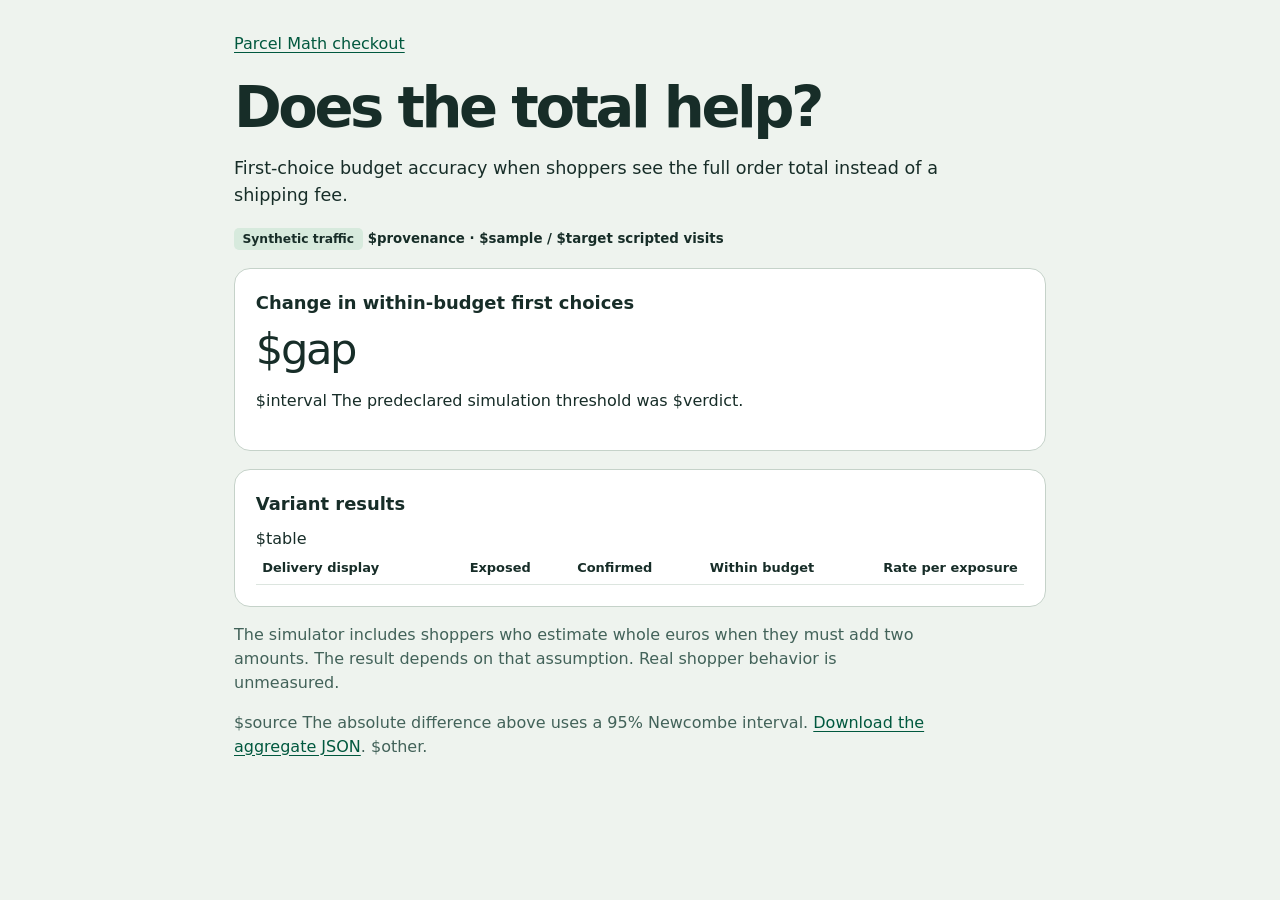
<file: web/results.html>
<!doctype html><html lang="en"><meta charset="utf-8"><meta name="viewport" content="width=device-width,initial-scale=1">
<title>Experiment results | Parcel Math</title>
<style>
*{box-sizing:border-box}body{margin:0;background:#eef3ee;color:#172d28;font:16px/1.5 system-ui,sans-serif}main{max-width:860px;margin:auto;padding:2rem 1.5rem 4rem}
a{color:#00583e;text-underline-offset:3px}small,strong{font-weight:660}h1{font-size:clamp(2rem,5vw,3.6rem);letter-spacing:-.06em;line-height:1.03;margin:1.4rem 0 .65rem}
p{max-width:69ch}section{background:#fff;border:1px solid #c5d2c9;border-radius:16px;padding:1.3rem;margin-top:1.15rem}
.stat{font-size:2.7rem;letter-spacing:-.055em;line-height:1.1;margin:0;font-variant-numeric:tabular-nums}.note{color:#426259}.table-wrap{overflow:auto}table{width:100%;border-collapse:collapse;font-variant-numeric:tabular-nums}th,td{text-align:right;padding:.55rem .4rem;border-bottom:1px solid #dce5df}th:first-child,td:first-child{text-align:left}th{font-size:.81rem;line-height:1.2}
h2{font-size:1.12rem;margin:0 0 .55rem}.lead{font-size:1.1rem}.tag{font-size:.77rem;padding:.25rem .53rem;background:#d7eadd;border-radius:5px;font-weight:700}
</style>
<main><header><a href="/">Parcel Math checkout</a></header>
<h1>Does the total help?</h1><p class="lead">First-choice budget accuracy when shoppers see the full order total instead of a shipping fee.</p>
<span class="tag">Synthetic traffic</span> <small>$provenance · $sample / $target scripted visits</small>
<section aria-label="Effect estimate"><h2>Change in within-budget first choices</h2><p class="stat">$gap</p><p>$interval The predeclared simulation threshold was $verdict.</p></section>
<section><h2>Variant results</h2><div class="table-wrap"><table><thead><tr><th>Delivery display</th><th>Exposed</th><th>Confirmed</th><th>Within budget</th><th>Rate per exposure</th></tr></thead><tbody>$table</tbody></table></div></section>
<p class="note">The simulator includes shoppers who estimate whole euros when they must add two amounts. The result depends on that assumption. Real shopper behavior is unmeasured.</p>
<p class="note">$source The absolute difference above uses a 95% Newcombe interval. <a href="$raw">Download the aggregate JSON</a>. $other.</p>
</main></html>
</file>
